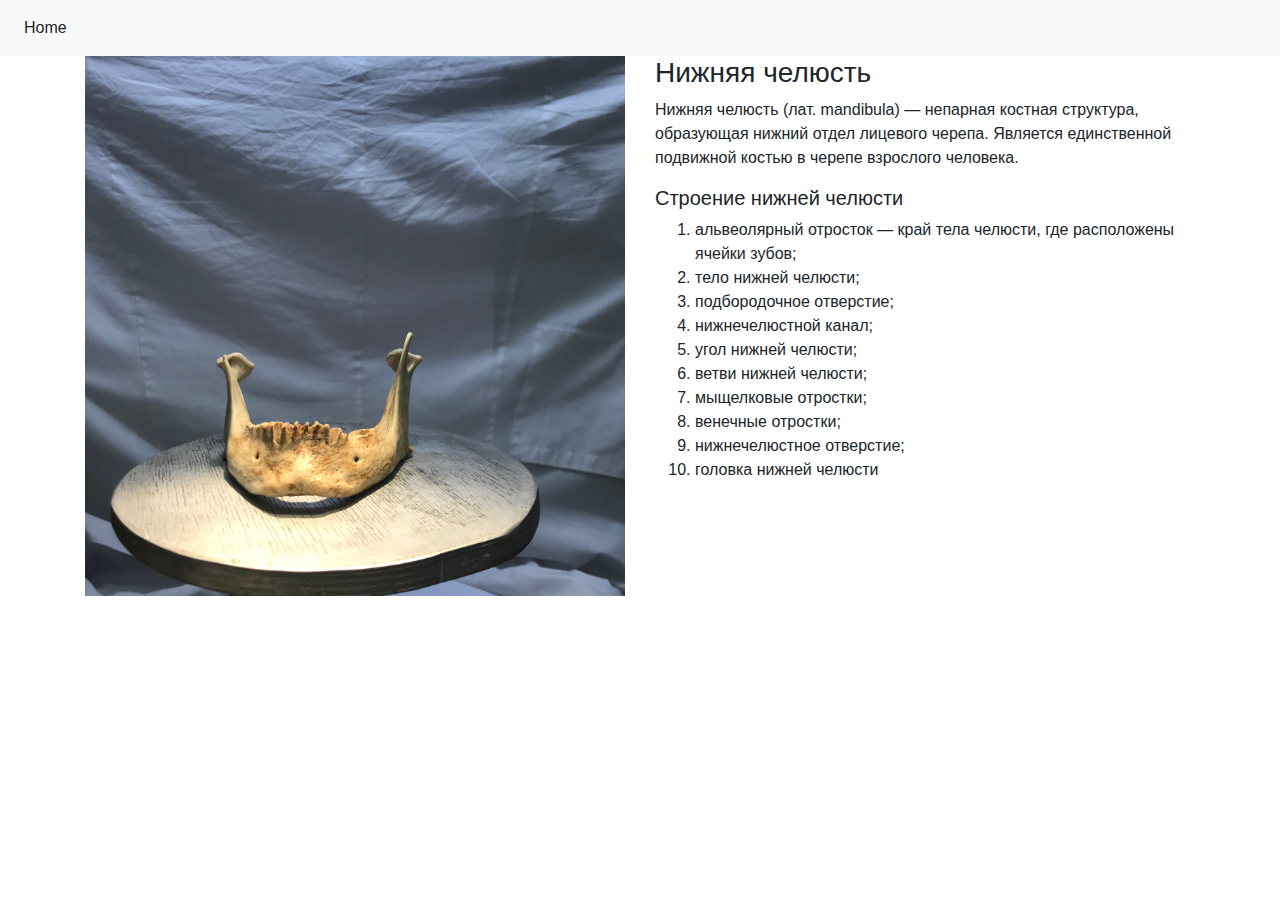
<file: pages/mandibula.html>
<!DOCTYPE html>
<html>
    <head>
        <title>3d models</title>

        <!-- Required meta tags -->
        <meta charset="utf-8">
        <meta
            name="viewport"
            content="width=device-width, initial-scale=1.0, shrink-to-fit=no">

        <!-- Bootstrap CSS+JS -->
        <link
            rel="stylesheet"
            href="https://stackpath.bootstrapcdn.com/bootstrap/4.3.1/css/bootstrap.min.css"
            integrity="sha384-ggOyR0iXCbMQv3Xipma34MD+dH/1fQ784/j6cY/iJTQUOhcWr7x9JvoRxT2MZw1T"
            crossorigin="anonymous">
        <script
            src="https://code.jquery.com/jquery-3.5.1.slim.min.js"
            integrity="sha384-DfXdz2htPH0lsSSs5nCTpuj/zy4C+OGpamoFVy38MVBnE+IbbVYUew+OrCXaRkfj"
            crossorigin="anonymous"
            defer
            ></script>
        <script
            src="https://cdn.jsdelivr.net/npm/bootstrap@4.5.3/dist/js/bootstrap.bundle.min.js"
            integrity="sha384-ho+j7jyWK8fNQe+A12Hb8AhRq26LrZ/JpcUGGOn+Y7RsweNrtN/tE3MoK7ZeZDyx"
            crossorigin="anonymous"
            defer
            ></script>
            
            <script src="../js/carousel.js" defer></script>
        <script src="../js/zoom.js" defer></script>

        <link rel="stylesheet" href="../styles/page_styles.css">

        <link rel="stylesheet" href="../styles/zoom.css">

    </head>

    <body>
        <nav class="navbar navbar-expand-lg navbar-light bg-light">
            <!-- <a class="navbar-brand" href="#">Navbar</a> -->
            <button
                class="navbar-toggler"
                type="button"
                data-toggle="collapse"
                data-target="#navbarNavAltMarkup"
                aria-controls="navbarNavAltMarkup"
                aria-expanded="false"
                aria-label="Toggle navigation">
                <span class="navbar-toggler-icon"></span>
            </button>
            <div class="collapse navbar-collapse" id="navbarNavAltMarkup">
                <div class="navbar-nav">
                    <a class="nav-link active" href="../index.html">Home
                        <span class="sr-only">(current)</span>
                    </a>
                    <!-- <a class="nav-link" href="#">Features</a>
                <a class="nav-link" href="#">Pricing</a> -->
                </div>
            </div>
        </nav>

        <div class="zoom_container hidden" id="tip-1">
            <img id="bone1_original" class="original" src="../materials/mandibula/1.jpg">
        </div>
        <div class="zoom_container hidden" id="tip-2">
            <img id="bone2_original" class="original" src="../materials/mandibula/2.jpg">
        </div>
        <div class="zoom_container hidden" id="tip-3">
            <img id="bone3_original" class="original" src="../materials/mandibula/3.jpg">
        </div>
        <div class="zoom_container hidden" id="tip-4">
            <img id="bone4_original" class="original" src="../materials/mandibula/4.jpg">
        </div>
        <div class="zoom_container hidden" id="tip-5">
            <img id="bone5_original" class="original" src="../materials/mandibula/5.jpg">
        </div>
        <div class="zoom_container hidden" id="tip-6">
            <img id="bone6_original" class="original" src="../materials/mandibula/6.jpg">
        </div>
        <div class="zoom_container hidden" id="tip-7">
            <img id="bone7_original" class="original" src="../materials/mandibula/7.jpg">
        </div>
        <div class="zoom_container hidden" id="tip-8">
            <img id="bone8_original" class="original" src="../materials/mandibula/8.jpg">
        </div>
        <div class="zoom_container hidden" id="tip-9">
            <img id="bone9_original" class="original" src="../materials/mandibula/9.jpg">
        </div>
        <div class="zoom_container hidden" id="tip-10">
            <img id="bone10_original" class="original" src="../materials/mandibula/10.jpg">
        </div>
        <div class="zoom_container hidden" id="tip-11">
            <img id="bone11_original" class="original" src="../materials/mandibula/11.jpg">
        </div>
        <div class="zoom_container hidden" id="tip-12">
            <img id="bone12_original" class="original" src="../materials/mandibula/12.jpg">
        </div>
        <div class="zoom_container hidden" id="tip-13">
            <img id="bone13_original" class="original" src="../materials/mandibula/13.jpg">
        </div>
        <div class="zoom_container hidden" id="tip-14">
            <img id="bone14_original" class="original" src="../materials/mandibula/14.jpg">
        </div>
        <div class="zoom_container hidden" id="tip-15">
            <img id="bone15_original" class="original" src="../materials/mandibula/15.jpg">
        </div>
        <div class="zoom_container hidden" id="tip-16">
            <img id="bone16_original" class="original" src="../materials/mandibula/16.jpg">
        </div>
        <div class="zoom_container hidden" id="tip-17">
            <img id="bone17_original" class="original" src="../materials/mandibula/17.jpg">
        </div>
        <div class="zoom_container hidden" id="tip-18">
            <img id="bone18_original" class="original" src="../materials/mandibula/18.jpg">
        </div>

        <div class="container">
            <div class="row">
                <div class="col-lg-6 col-xs-12 my-carousel" id="my-carousel">
                    <img
                        src="../materials/mandibula/1.jpg"
                        alt="1"
                        data-tooltip="1"
                        id="bone1"
                        class="thumbnail my-carousel-img active wrong-rotation">
                    <img
                        src="../materials/mandibula/2.jpg"
                        alt="2"
                        data-tooltip="2"
                        id="bone2"
                        class="thumbnail my-carousel-img inactive wrong-rotation">
                    <img
                        src="../materials/mandibula/3.jpg"
                        alt="3"
                        data-tooltip="3"
                        id="bone3"
                        class="thumbnail my-carousel-img inactive wrong-rotation">
                    <img
                        src="../materials/mandibula/4.jpg"
                        alt="4"
                        data-tooltip="4"
                        id="bone4"
                        class="thumbnail my-carousel-img inactive wrong-rotation">
                    <img
                        src="../materials/mandibula/5.jpg"
                        alt="5"
                        data-tooltip="5"
                        id="bone5"
                        class="thumbnail my-carousel-img inactive wrong-rotation">
                    <img
                        src="../materials/mandibula/6.jpg"
                        alt="6"
                        data-tooltip="6"
                        id="bone6"
                        class="thumbnail my-carousel-img inactive wrong-rotation">
                    <img
                        src="../materials/mandibula/7.jpg"
                        alt="7"
                        data-tooltip="7"
                        id="bone7"
                        class="thumbnail my-carousel-img inactive wrong-rotation">
                    <img
                        src="../materials/mandibula/8.jpg"
                        alt="8"
                        data-tooltip="8"
                        id="bone8"
                        class="thumbnail my-carousel-img inactive wrong-rotation">
                    <img
                        src="../materials/mandibula/9.jpg"
                        alt="9"
                        data-tooltip="9"
                        id="bone9"
                        class="thumbnail my-carousel-img inactive wrong-rotation">
                    <img
                        src="../materials/mandibula/10.jpg"
                        alt="10"
                        data-tooltip="10"
                        id="bone10"
                        class="thumbnail my-carousel-img inactive wrong-rotation">
                    <img
                        src="../materials/mandibula/11.jpg"
                        alt="11"
                        data-tooltip="11"
                        id="bone11"
                        class="thumbnail my-carousel-img inactive wrong-rotation">
                    <img
                        src="../materials/mandibula/12.jpg"
                        alt="12"
                        data-tooltip="12"
                        id="bone12"
                        class="thumbnail my-carousel-img inactive wrong-rotation">
                    <img
                        src="../materials/mandibula/13.jpg"
                        alt="13"
                        data-tooltip="13"
                        id="bone13"
                        class="thumbnail my-carousel-img inactive wrong-rotation">
                    <img
                        src="../materials/mandibula/14.jpg"
                        alt="14"
                        data-tooltip="14"
                        id="bone14"
                        class="thumbnail my-carousel-img inactive wrong-rotation">
                    <img
                        src="../materials/mandibula/15.jpg"
                        alt="15"
                        data-tooltip="15"
                        id="bone15"
                        class="thumbnail my-carousel-img inactive wrong-rotation">
                    <img
                        src="../materials/mandibula/16.jpg"
                        alt="16"
                        data-tooltip="16"
                        id="bone16"
                        class="thumbnail my-carousel-img inactive wrong-rotation">
                    <img
                        src="../materials/mandibula/17.jpg"
                        alt="17"
                        data-tooltip="17"
                        id="bone17"
                        class="thumbnail my-carousel-img inactive wrong-rotation">
                    <img
                        src="../materials/mandibula/18.jpg"
                        alt="18"
                        data-tooltip="18"
                        id="bone18"
                        class="thumbnail my-carousel-img inactive wrong-rotation">
                </div>
                <div class="col-lg-6 col-xs-12">
                    <h3>Нижняя челюсть</h3>
                    <p>Нижняя челюсть (лат. mandibula) — непарная костная структура, образующая
                        нижний отдел лицевого черепа. Является единственной подвижной костью в черепе
                        взрослого человека.</p>
                    <h5>Строение нижней челюсти</h5>
                    <ol>
                        <li>альвеолярный отросток — край тела челюсти, где расположены ячейки зубов;</li>
                        <li>тело нижней челюсти;</li>
                        <li>подбородочное отверстие;</li>
                        <li>нижнечелюстной канал;</li>
                        <li>угол нижней челюсти;</li>
                        <li>ветви нижней челюсти;</li>
                        <li>мыщелковые отростки;</li>
                        <li>венечные отростки;</li>
                        <li>нижнечелюстное отверстие;</li>
                        <li>головка нижней челюсти</li>
                    </ol>
                </div>
            </div>

        </div>
        <!-- container -->

        

    </body>
</html>
</file>
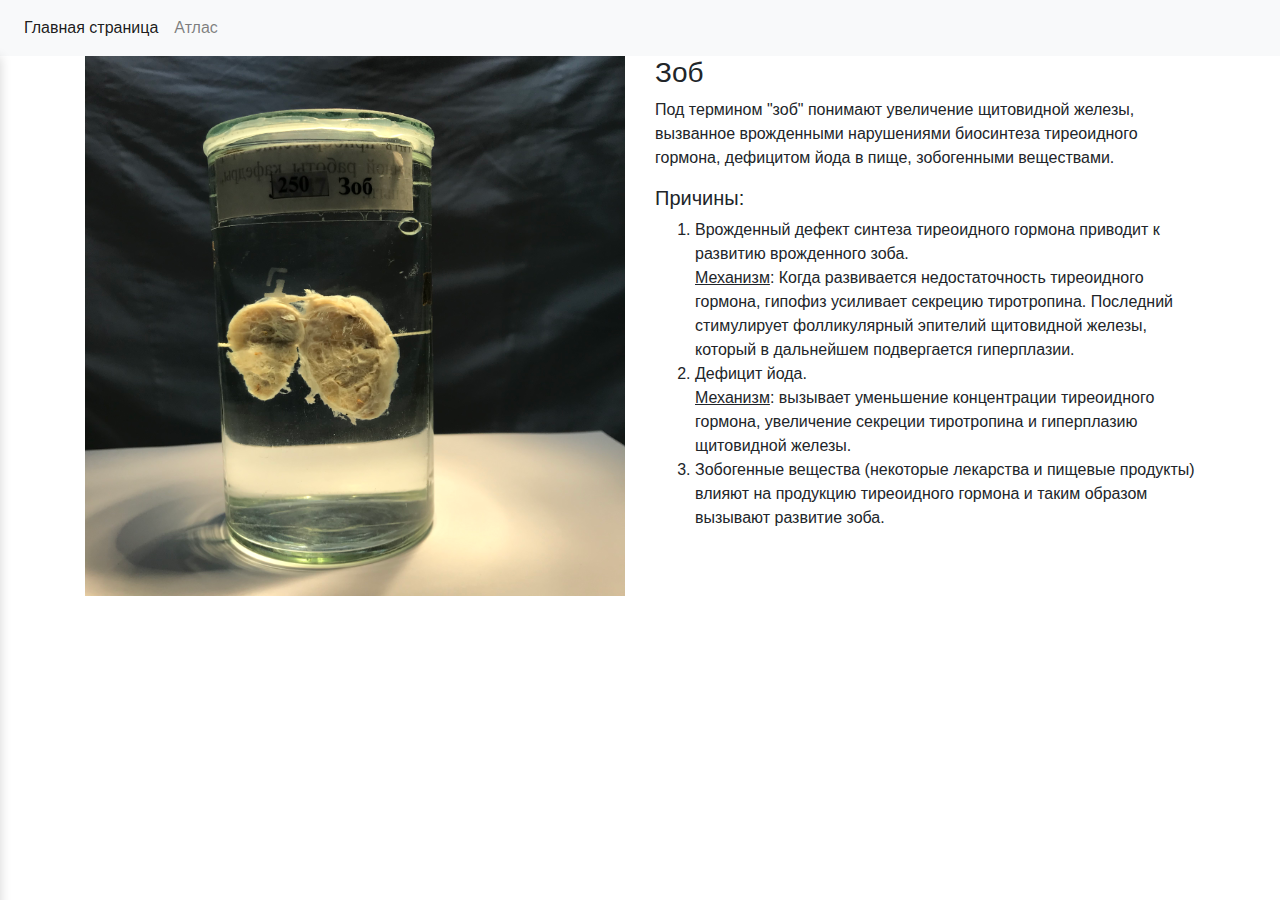
<file: pages/struma.html>
<!DOCTYPE html>
<html>
    <head>
        <title>3d models</title>

        <!-- Required meta tags -->
        <meta charset="utf-8">
        <meta
            name="viewport"
            content="width=device-width, initial-scale=1.0, shrink-to-fit=no">

        <!-- Bootstrap CSS+JS -->
        <link
            rel="stylesheet"
            href="https://stackpath.bootstrapcdn.com/bootstrap/4.3.1/css/bootstrap.min.css"
            integrity="sha384-ggOyR0iXCbMQv3Xipma34MD+dH/1fQ784/j6cY/iJTQUOhcWr7x9JvoRxT2MZw1T"
            crossorigin="anonymous">
        <script
            src="https://code.jquery.com/jquery-3.5.1.slim.min.js"
            integrity="sha384-DfXdz2htPH0lsSSs5nCTpuj/zy4C+OGpamoFVy38MVBnE+IbbVYUew+OrCXaRkfj"
            crossorigin="anonymous"></script>
        <script
            src="https://cdn.jsdelivr.net/npm/bootstrap@4.5.3/dist/js/bootstrap.bundle.min.js"
            integrity="sha384-ho+j7jyWK8fNQe+A12Hb8AhRq26LrZ/JpcUGGOn+Y7RsweNrtN/tE3MoK7ZeZDyx"
            crossorigin="anonymous"></script>

        <link rel="stylesheet" href="../style.css">
        <link rel="stylesheet" href="../styles/page_styles.css">
        <link rel="stylesheet" href="../styles/zoom.css">

        <script src="../js/script.js" defer></script>
        <script src="https://ajax.googleapis.com/ajax/libs/jquery/2.1.1/jquery.min.js" defer></script>
        <script src="../js/carousel.js" defer></script>
        <script src="../js/zoom.js" defer></script>

    </head>

    <body>
        <nav class="navbar navbar-expand-lg navbar-light bg-light">
            <!-- <a class="navbar-brand" href="#">Navbar</a> -->
            <button
                class="navbar-toggler"
                type="button"
                data-toggle="collapse"
                data-target="#navbarNavAltMarkup"
                aria-controls="navbarNavAltMarkup"
                aria-expanded="false"
                aria-label="Toggle navigation">
                <span class="navbar-toggler-icon sidebar-close"></span>
            </button>
            <div class="collapse navbar-collapse" id="navbarNavAltMarkup">
                <div class="navbar-nav">
                    <a class="nav-link active sidebar-close" href="../index.html">Главная страница
                        <span class="sr-only">(current)</span>
                    </a>
                    <a class="nav-link sidebar-toggle" href="#">Атлас</a>
                    <!-- <a class="nav-link" href="#">Pricing</a>  -->
                </div>
            </div>
        </nav>

        <aside class="sidebar">
        <img src="../pictures/leftArrow.svg" class="sidebar-close-btn sidebar-close">
        <ul class="sidebar-topics" id="sidebar-topics">
            <li class="sidebar-topics-item">Атрофия
                <ul class="sidebar-topics-item-list" hidden>
                    <li class="sidebar-topics-item-list-elem sidebar-close"><a href="#" class="sidebar-topics-item-list-link">Гидронефроз (1 вариант)</a></li>
                    <li class="sidebar-topics-item-list-elem sidebar-close"><a href="#" class="sidebar-topics-item-list-link">Гидронефроз (2 вариант)</a></li>
                    <li class="sidebar-topics-item-list-elem sidebar-close"><a href="#" class="sidebar-topics-item-list-link">Кистозные почки</a></li>
                    <li class="sidebar-topics-item-list-elem sidebar-close"><a href="#" class="sidebar-topics-item-list-link">Буллезная эмфизема</a></li>
                </ul>
            </li>
            <li class="sidebar-topics-item">Болезни желудочно-кишечного тракта
                <ul class="sidebar-topics-item-list" hidden>
                    <li class="sidebar-topics-item-list-elem sidebar-close"><a href="#" class="sidebar-topics-item-list-link">Хроническая язва желудка</a></li>
                </ul>
            </li>
            <li class="sidebar-topics-item">Болезни костно-мышечной системы
                <ul class="sidebar-topics-item-list" hidden>
                    <li class="sidebar-topics-item-list-elem sidebar-close"><a href="#" class="sidebar-topics-item-list-link">Остеохондроз крестца</a></li>
                    <li class="sidebar-topics-item-list-elem sidebar-close"><a href="#" class="sidebar-topics-item-list-link">Остеохондроз позвоночника</a></li>
                </ul>
            </li>
            <li class="sidebar-topics-item">Воспаление
                <ul class="sidebar-topics-item-list" hidden>
                    <li class="sidebar-topics-item-list-elem sidebar-close"><a href="#" class="sidebar-topics-item-list-link">Фибринозный перикардит</a></li>
                    <li class="sidebar-topics-item-list-elem sidebar-close"><a href="#" class="sidebar-topics-item-list-link">Казеозная пневмония</a></li>
                    <li class="sidebar-topics-item-list-elem sidebar-close"><a href="#" class="sidebar-topics-item-list-link">Пневмосклероз</a></li>
                    <li class="sidebar-topics-item-list-elem sidebar-close"><a href="#" class="sidebar-topics-item-list-link">Бронхопневмония</a></li>
                    <li class="sidebar-topics-item-list-elem sidebar-close"><a href="#" class="sidebar-topics-item-list-link">Крупозная пневмония</a></li>
                    <li class="sidebar-topics-item-list-elem sidebar-close"><a href="#" class="sidebar-topics-item-list-link">Милиарный туберкулез легких</a></li>
                    <li class="sidebar-topics-item-list-elem sidebar-close"><a href="#" class="sidebar-topics-item-list-link">Гнойный менингит</a></li>
                    <li class="sidebar-topics-item-list-elem sidebar-close"><a href="#" class="sidebar-topics-item-list-link">Цирроз печени</a></li>
                    <li class="sidebar-topics-item-list-elem sidebar-close"><a href="#" class="sidebar-topics-item-list-link">Метастатический гнойный нефрит</a></li>
                    <li class="sidebar-topics-item-list-elem sidebar-close"><a href="#" class="sidebar-topics-item-list-link">Флегмонозный аппендицит</a></li>
                    <li class="sidebar-topics-item-list-elem sidebar-close"><a href="#" class="sidebar-topics-item-list-link">Гломерулонефрит</a></li>
                </ul>
            </li>
            <li class="sidebar-topics-item">Гипертрофия, гиперплазия, регенерация
                <ul class="sidebar-topics-item-list" hidden>
                    <li class="sidebar-topics-item-list-elem sidebar-close"><a href="#" class="sidebar-topics-item-list-link">Гипертрофия миокарда</a></li>
                </ul>
            </li>
            <li class="sidebar-topics-item">Дистрофии
                <ul class="sidebar-topics-item-list" hidden>
                    <li class="sidebar-topics-item-list-elem sidebar-close"><a href="pages/struma.html" class="sidebar-topics-item-list-link">Зоб</a></li>
                </ul>
            </li>
            <li class="sidebar-topics-item">Некроз
                <ul class="sidebar-topics-item-list" hidden>
                    <li class="sidebar-topics-item-list-elem sidebar-close"><a href="#" class="sidebar-topics-item-list-link">Гангрена пальцев рук</a></li>
                    <li class="sidebar-topics-item-list-elem sidebar-close"><a href="#" class="sidebar-topics-item-list-link">Инфаркт миокарда</a></li>
                    <li class="sidebar-topics-item-list-elem sidebar-close"><a href="#" class="sidebar-topics-item-list-link">Инфаркт легкого</a></li>
                </ul>
            </li>
            <li class="sidebar-topics-item">Опухоли
                <ul class="sidebar-topics-item-list" hidden>
                    <li class="sidebar-topics-item-list-elem sidebar-close"><a href="#" class="sidebar-topics-item-list-link">Рак пищевода</a></li>
                    <li class="sidebar-topics-item-list-elem sidebar-close"><a href="#" class="sidebar-topics-item-list-link">Рак легких</a></li>
                    <li class="sidebar-topics-item-list-elem sidebar-close"><a href="#" class="sidebar-topics-item-list-link">Рак кишки</a></li>
                    <li class="sidebar-topics-item-list-elem sidebar-close"><a href="#" class="sidebar-topics-item-list-link">Рак желудка</a></li>
                    <li class="sidebar-topics-item-list-elem sidebar-close"><a href="#" class="sidebar-topics-item-list-link">Метастатический рак печени</a></li>
                    <li class="sidebar-topics-item-list-elem sidebar-close"><a href="#" class="sidebar-topics-item-list-link">Гипертрофия простаты</a></li>
                    <li class="sidebar-topics-item-list-elem sidebar-close"><a href="#" class="sidebar-topics-item-list-link">Фибромиома матки</a></li>
                </ul>
            </li>
            <li class="sidebar-topics-item">Патология периферического кровообращения
                <ul class="sidebar-topics-item-list" hidden>
                    <li class="sidebar-topics-item-list-elem sidebar-close"><a href="#" class="sidebar-topics-item-list-link">Венозная гиперемия печени</a></li>
                    <li class="sidebar-topics-item-list-elem sidebar-close"><a href="#" class="sidebar-topics-item-list-link">Атеросклероз аорты</a></li>
                    <li class="sidebar-topics-item-list-elem sidebar-close"><a href="#" class="sidebar-topics-item-list-link">Аневризма аорты</a></li>
                    <li class="sidebar-topics-item-list-elem sidebar-close"><a href="#" class="sidebar-topics-item-list-link">Кровоизлияния в мозг</a></li>
                </ul>
            </li>
            <li class="sidebar-topics-item">Пороки сердечно-сосудистой системы
                <ul class="sidebar-topics-item-list" hidden>
                    <li class="sidebar-topics-item-list-elem sidebar-close"><a href="#" class="sidebar-topics-item-list-link">Порок сердца ревматический</a></li>
                    <li class="sidebar-topics-item-list-elem sidebar-close"><a href="#" class="sidebar-topics-item-list-link">Атеросклероз коронарных сосудов, аневризма сердца, пристеночный тромб</a></li>
                </ul>
            </li>    
        </ul>
        
        </aside>

        <div class="zoom_container hidden" id="tip-1">
            <img id="bone1_original" class="original" src="../materials/struma/1.JPG">
        </div>
        <div class="zoom_container hidden" id="tip-2">
            <img id="bone2_original" class="original" src="../materials/struma/2.JPG">
        </div>
        <div class="zoom_container hidden" id="tip-3">
            <img id="bone3_original" class="original" src="../materials/struma/3.JPG">
        </div>
        <div class="zoom_container hidden" id="tip-4">
            <img id="bone4_original" class="original" src="../materials/struma/4.JPG">
        </div>
        <div class="zoom_container hidden" id="tip-5">
            <img id="bone5_original" class="original" src="../materials/struma/5.JPG">
        </div>
        <div class="zoom_container hidden" id="tip-6">
            <img id="bone6_original" class="original" src="../materials/struma/6.JPG">
        </div>
        <div class="zoom_container hidden" id="tip-7">
            <img id="bone7_original" class="original" src="../materials/struma/7.JPG">
        </div>
        <div class="zoom_container hidden" id="tip-8">
            <img id="bone8_original" class="original" src="../materials/struma/8.JPG">
        </div>
        <div class="zoom_container hidden" id="tip-9">
            <img id="bone9_original" class="original" src="../materials/struma/9.JPG">
        </div>
        <div class="zoom_container hidden" id="tip-10">
            <img id="bone10_original" class="original" src="../materials/struma/10.JPG">
        </div>
        <div class="zoom_container hidden" id="tip-11">
            <img id="bone11_original" class="original" src="../materials/struma/11.JPG">
        </div>
        <div class="zoom_container hidden" id="tip-12">
            <img id="bone12_original" class="original" src="../materials/struma/12.JPG">
        </div>
        <div class="zoom_container hidden" id="tip-13">
            <img id="bone13_original" class="original" src="../materials/struma/13.JPG">
        </div>
        <div class="zoom_container hidden" id="tip-14">
            <img id="bone14_original" class="original" src="../materials/struma/14.JPG">
        </div>
        <div class="zoom_container hidden" id="tip-15">
            <img id="bone15_original" class="original" src="../materials/struma/15.JPG">
        </div>
        <div class="zoom_container hidden" id="tip-16">
            <img id="bone16_original" class="original" src="../materials/struma/16.JPG">
        </div>
        <div class="zoom_container hidden" id="tip-17">
            <img id="bone17_original" class="original" src="../materials/struma/17.JPG">
        </div>
        <div class="zoom_container hidden" id="tip-18">
            <img id="bone18_original" class="original" src="../materials/struma/18.JPG">
        </div>
        <div class="zoom_container hidden" id="tip-19">
            <img id="bone19_original" class="original" src="../materials/struma/19.JPG">
        </div>
        <div class="zoom_container hidden" id="tip-20">
            <img id="bone20_original" class="original" src="../materials/struma/20.JPG">
        </div>
        <div class="zoom_container hidden" id="tip-21">
            <img id="bone21_original" class="original" src="../materials/struma/21.JPG">
        </div>

        <div class="container">
            <div class="row">
                <div class="col-lg-6 col-xs-12 my-carousel" id="my-carousel">

                    <img
                        src="../materials/struma/1.JPG"
                        alt="1"
                        data-tooltip="1"
                        id="bone1"
                        class="thumbnail my-carousel-img active wrong-rotation">
                    <img
                        src="../materials/struma/2.JPG"
                        alt="2"
                        data-tooltip="2"
                        id="bone2"
                        class="thumbnail my-carousel-img inactive wrong-rotation">
                    <img
                        src="../materials/struma/3.JPG"
                        alt="3"
                        data-tooltip="3"
                        id="bone3"
                        class="thumbnail my-carousel-img inactive wrong-rotation">
                    <img
                        src="../materials/struma/4.JPG"
                        alt="4"
                        data-tooltip="4"
                        id="bone4"
                        class="thumbnail my-carousel-img inactive wrong-rotation">
                    <img
                        src="../materials/struma/5.JPG"
                        alt="5"
                        data-tooltip="5"
                        id="bone5"
                        class="thumbnail my-carousel-img inactive wrong-rotation">
                    <img
                        src="../materials/struma/6.JPG"
                        alt="6"
                        data-tooltip="6"
                        id="bone6"
                        class="thumbnail my-carousel-img inactive wrong-rotation">
                    <img
                        src="../materials/struma/7.JPG"
                        alt="7"
                        data-tooltip="7"
                        id="bone7"
                        class="thumbnail my-carousel-img inactive wrong-rotation">
                    <img
                        src="../materials/struma/8.JPG"
                        alt="8"
                        data-tooltip="8"
                        id="bone8"
                        class="thumbnail my-carousel-img inactive wrong-rotation">
                    <img
                        src="../materials/struma/9.JPG"
                        alt="9"
                        data-tooltip="9"
                        id="bone9"
                        class="thumbnail my-carousel-img inactive wrong-rotation">
                    <img
                        src="../materials/struma/10.JPG"
                        alt="10"
                        data-tooltip="10"
                        id="bone10"
                        class="thumbnail my-carousel-img inactive wrong-rotation">
                    <img
                        src="../materials/struma/11.JPG"
                        alt="11"
                        data-tooltip="11"
                        id="bone11"
                        class="thumbnail my-carousel-img inactive wrong-rotation">
                    <img
                        src="../materials/struma/12.JPG"
                        alt="12"
                        data-tooltip="12"
                        id="bone12"
                        class="thumbnail my-carousel-img inactive wrong-rotation">
                    <img
                        src="../materials/struma/13.JPG"
                        alt="13"
                        data-tooltip="13"
                        id="bone13"
                        class="thumbnail my-carousel-img inactive wrong-rotation">
                    <img
                        src="../materials/struma/14.JPG"
                        alt="14"
                        data-tooltip="14"
                        id="bone14"
                        class="thumbnail my-carousel-img inactive wrong-rotation">
                    <img
                        src="../materials/struma/15.JPG"
                        alt="15"
                        data-tooltip="15"
                        id="bone15"
                        class="thumbnail my-carousel-img inactive wrong-rotation">
                    <img
                        src="../materials/struma/16.JPG"
                        alt="16"
                        data-tooltip="16"
                        id="bone16"
                        class="thumbnail my-carousel-img inactive wrong-rotation">
                    <img
                        src="../materials/struma/17.JPG"
                        alt="17"
                        data-tooltip="17"
                        id="bone17"
                        class="thumbnail my-carousel-img inactive wrong-rotation">
                    <img
                        src="../materials/struma/18.JPG"
                        alt="18"
                        data-tooltip="18"
                        id="bone18"
                        class="thumbnail my-carousel-img inactive wrong-rotation">
                    <img
                        src="../materials/struma/19.JPG"
                        alt="19"
                        data-tooltip="19"
                        id="bone19"
                        class="thumbnail my-carousel-img inactive wrong-rotation">
                    <img
                        src="../materials/struma/20.JPG"
                        alt="20"
                        data-tooltip="20"
                        id="bone20"
                        class="thumbnail my-carousel-img inactive wrong-rotation">
                    <img
                        src="../materials/struma/21.JPG"
                        alt="21"
                        data-tooltip="21"
                        id="bone21"
                        class="thumbnail my-carousel-img inactive wrong-rotation">
                </div>
                <div class="col-lg-6 col-xs-12">
                    <h3>Зоб</h3>
                    <p>Под термином "зоб" понимают увеличение щитовидной железы, вызванное врожденными нарушениями 
                        биосинтеза тиреоидного гормона, дефицитом йода в пище, зобогенными веществами.</p>
                    <h5>Причины:</h5>
                    <ol>
                        <li>Врожденный дефект синтеза тиреоидного гормона приводит к развитию врожденного зоба. <br> 
                            <u>Механизм</u>: Когда развивается недостаточность тиреоидного гормона, гипофиз усиливает секрецию тиротропина. 
                            Последний стимулирует фолликулярный эпителий щитовидной железы, который в дальнейшем подвергается гиперплазии.</li>
                        <li>Дефицит йода. <br> 
                            <u>Механизм</u>: вызывает уменьшение концентрации тиреоидного гормона, увеличение секреции тиротропина и гиперплазию щитовидной железы.</li>
                        <li>Зобогенные вещества (некоторые лекарства и пищевые продукты) влияют на продукцию тиреоидного гормона и таким образом вызывают развитие зоба.</li>
                    </ol>
                </div>
            </div>

        </div>
        <!-- container -->
        

    </body>
</html>
</file>
<file: styles/page_styles.css>
img.wrong-rotation {
    -o-transform: rotate(90deg);
    -ms-transform: rotate(90deg);
    /*transform: rotate(90deg); 
 -webkit-transform: rotate(90deg);*/
    -moz-transform: rotate(90deg);
}

.my-carousel img {
    width: 100%;
    image-orientation: from-image;
}

.inactive {
    display: none;
}

.active {
    display: block;
}
</file>
<file: styles/zoom.css>
.zoom_container {
 border-radius: 50%;
 width: 200px;
 height: 200px;
 overflow: hidden;
 /* position: absolute;
 right: 0; */
	padding: 15px; 
 position: absolute;
 z-index: 100;
}
.zoom_container.hidden {
 display: none;    
}
</file>
<file: style.css>
.sidebar {
    width: 50%;
    position: fixed;
    z-index: 101;
    left: 0;
    height: calc(100% - 3rem);
    max-width: 450px;
    min-width: 200px;
    background-color: #fff;
    box-shadow: 1px 1px 10px rgba(0, 0, 0, 0.15);
    padding: 1.5rem 20px 1.5rem 1rem;
    transform: translateX(-100%);
    transition: transform 0.2s;
    overflow-y: auto;
}
.sidebar.visible {
    transform: translateX(0);
}

.sidebar-close-btn {
    position: absolute;
    top: 1%;
    right: 2%;
    width: 1.2rem;
    height: 1.2rem;
}

.sidebar-topics-item {
    cursor: pointer;
    margin-top: 0.3rem;
    line-height: 1;
    font-weight: 700;
    border-radius: 10px;
}
.sidebar-topics-item:hover {
    background: rgba(111, 109, 109, 0.15);
}
.sidebar-close-btn:hover {
    cursor: pointer;
    transform: scale(1.1);
}

.sidebar-topics,
.sidebar-topics-item-list {
    list-style: none;
    padding: 0;
}

.sidebar-topics-item-list {
    padding-left: 0.5rem;
    font-weight: 500;
}

.sidebar-topics-item span {
    display: block;
    padding: 0.5rem;
}
.sidebar-topics-item-list li:last-child::after {
    content: "";
    position: absolute;
    width: 80%;
    border-top: 1px solid rgb(189, 180, 180);
}

.sidebar-topics-item-list-link {
    color: rgb(60, 60, 60);

}
.sidebar-topics-item-list-link:hover {
    color: rgb(60, 60, 60);
    text-decoration: none;
    font-weight: 700;
}
@media screen and (max-width: 700px) {
    html {
        font-size: 85%;
    }
}
@media screen and (max-width: 500px) {
    html {
        font-size: 80%;
    }
}
</file>
